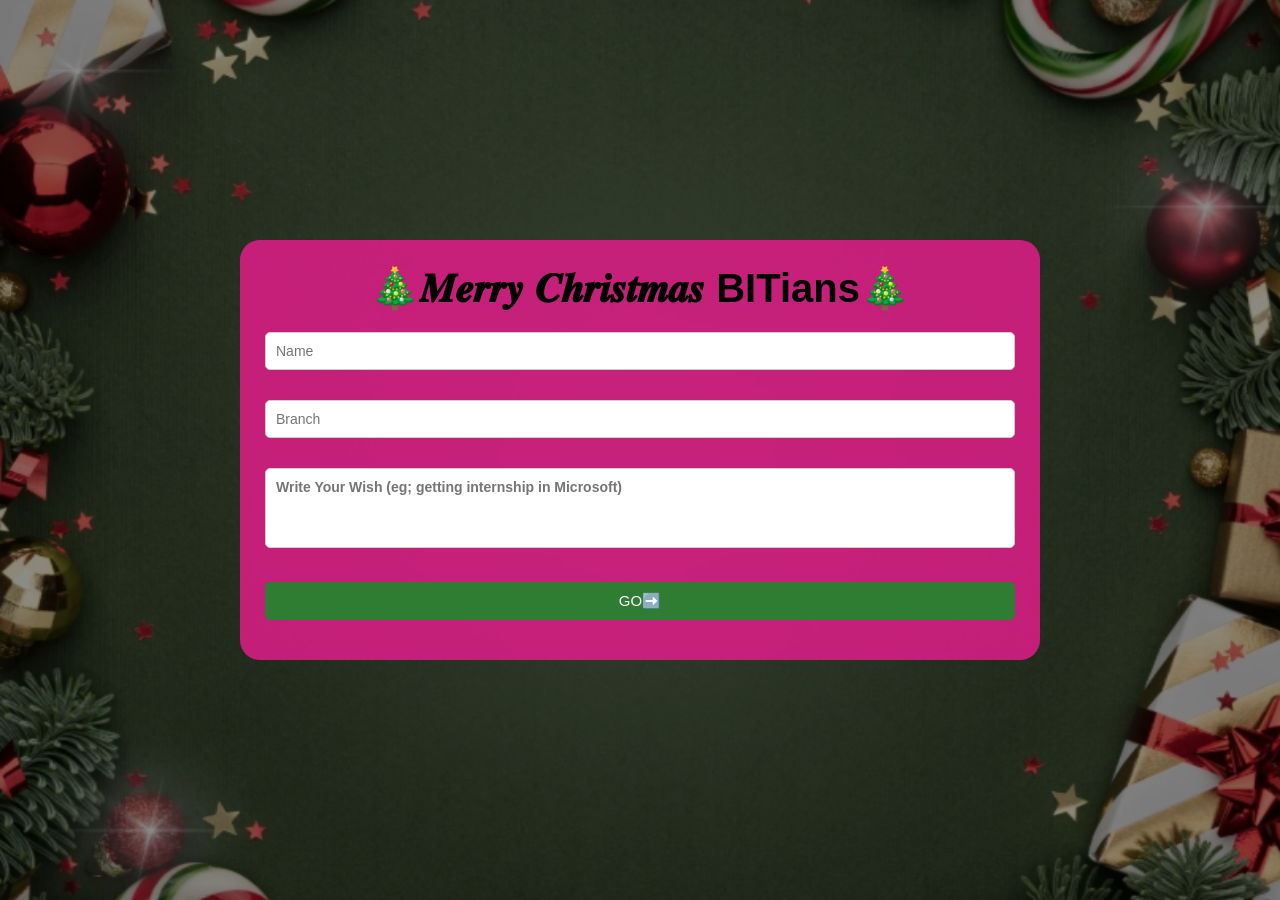
<file: index.html>
<!DOCTYPE html>
<html lang="en">
<head>
    <meta charset="UTF-8">
    <title>Marry Christmas</title>
    <link rel="stylesheet" href="style.css">
</head>
<body>

    <div class="overlay">
        <div class="form-box">
            <h2>🎄𝑴𝒆𝒓𝒓𝒚 𝑪𝒉𝒓𝒊𝒔𝒕𝒎𝒂𝒔 BITians🎄</h2>

            <input type="text" id="name" placeholder="Name">

            <input type="text" id="branch" placeholder="Branch">

            <textarea id="wish" placeholder="Write Your Wish (eg; getting internship in Microsoft) "></textarea>

            <button onclick="submitWish()">GO➡️</button>

            <p id="output"></p>
        </div>
    </div>
    <script src="script.js"></script>
</body>
</html>
</file>
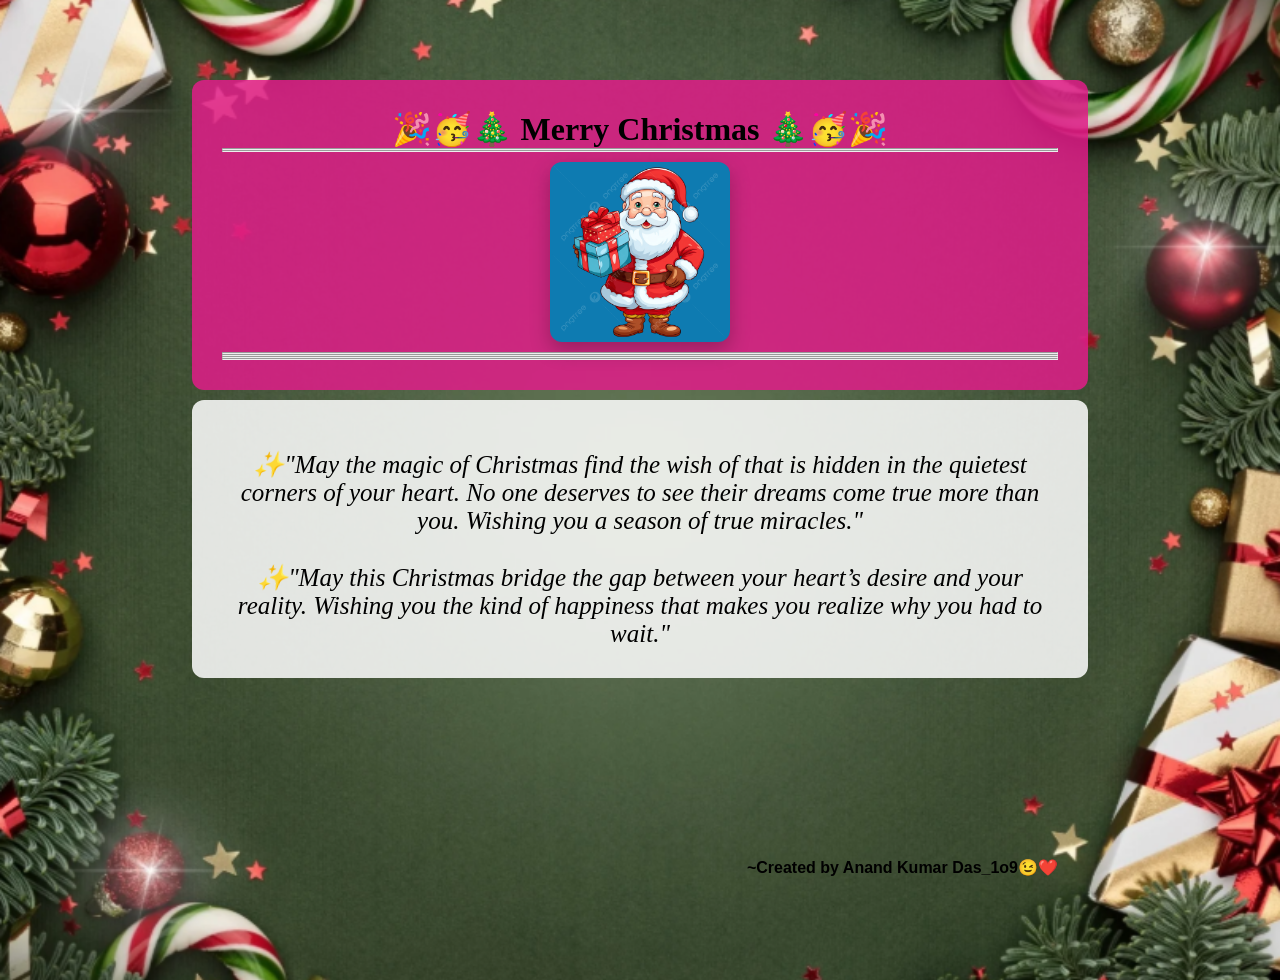
<file: index1.html>
<!DOCTYPE html>
<html lang="en">
<head>
    <meta charset="UTF-8">
    <title>Merry Christmas</title>
    <link rel="stylesheet" href="style.css">
</head>
<body>

<div class="output-box">
    <h1>🎉🥳🎄 Merry Christmas 🎄🥳🎉</h1>
    <hr>
    <hr>
    <img src="santa.png" alt="Santa Claus" class="santa-image">
    <h2><span id="showName"></span></h2>
    <hr>
    <hr>
    <hr>
    <hr>
    </div>
    <div class="box2">
    <p class="quote">
        ✨"May the magic of Christmas find the wish of
        <b id="showWish"></b>
        that is hidden in the quietest corners of your heart.
        No one deserves to see their dreams come true more than you.
        Wishing you a season of true miracles."
        <br>
        <br>
        ✨​"May this Christmas bridge the gap between your heart’s desire and your reality. Wishing you the kind of happiness that makes you realize why you had to wait."
    </p>
</div>
<div class="Lastbox">
    <p>~Created by Anand Kumar Das_1o9😉❤️</p>
</div>



<script>
    document.getElementById("showName").innerText =
        localStorage.getItem("userName");

    document.getElementById("showWish").innerText =
        localStorage.getItem("userWish");
</script>

</body>
</html>
</file>
<file: style.css>
/* Reset */
* {
    margin: 0;
    padding: 0;
    box-sizing: border-box;
    font-family: Arial, sans-serif;
}

/* Background */
body {
    height: 100vh;
    background-image: url("ui.png") no-repeat center center/cover;
    background: url("ui.png") no-repeat center center/cover;
}

/* Dark overlay for readability */
.overlay {
    height: 100vh;
    background-color: rgba(0, 0, 0, 0.45);
    display: flex;
    justify-content: center;
    align-items: center;
}

/* Form box */
.form-box {
    background-color: rgba(225, 29, 137, 0.85);
    padding: 25px;
    width: 800px;
    border-radius: 20px;
    text-align: center;
}

/* Heading */
.form-box h2 {
    margin-bottom: 20px;
    color: #000000;
    font-size: 40px
}

/* Inputs */
.form-box input,
.form-box textarea {
    width: 100%;
    margin-bottom: 30px;
    padding: 10px;
    border-radius: 5px;
    border: 1px solid #ccc;
    font-size: 14px;
}

/* Textarea */
.form-box textarea {
    resize: none;
    height: 80px;
    font-weight: 900;
}

/* Button */
.form-box button {
    width: 100%;
    padding: 10px;
    background-color: #2f7d32;
    color: white;
    border: none;
    border-radius: 5px;
    cursor: pointer;
    font-size: 15px;
}

.form-box button:hover {
    background-color: #256628;
}

/* Output text */
#output {
    margin-top: 15px;
    font-size: 14px;
    color: #333;
}
.output-box {
    background: rgba(225, 29, 137, 0.85);
    width: 70%;
    margin: auto;
    margin-top: 80px;
    padding: 30px;
    text-align: center;
    border-radius: 12px;
}
.box2 {
      background: rgba(255, 255, 255, 0.85);
    width: 70%;
    margin: auto;
    margin-top: 10px;
    padding: 30px;
    text-align: center;
    border-radius: 12px;
}
.Lastbox {
      /* background: rgba(255, 255, 255, 0.85); */
    width: 70%;
    margin: auto;
    margin-bottom: 1px;
    margin-top: 150px;
    padding: 30px;
    text-align: end;
    border-radius: 12px;
    font-weight: bold;
    font-size: medium;
}

.quote {
    /* font-style: italic; */
    font-style: italic;
    font-family: Georgia, 'Times New Roman', Times, serif;
    margin-top: 20px;
    font-size: 25px;
}
h1 {
    font-family: Georgia, 'Times New Roman', Times, serif;
}
#showName {
    font-family: Georgia, 'Times New Roman', Times, serif;
    font-size: 35px;
}

/* Santa image styling */
.santa-image {
    width: 180px;
    max-width: 50%;
    display: block;
    margin: 10px auto;
    border-radius: 12px;
    background-color: rgb(14, 123, 177);
    box-shadow: 0 8px 20px rgba(0,0,0,0.25);
}
#showWish {
   font-family: Georgia, 'Times New Roman', Times, serif;
    font-size: 25px;
}
</file>
